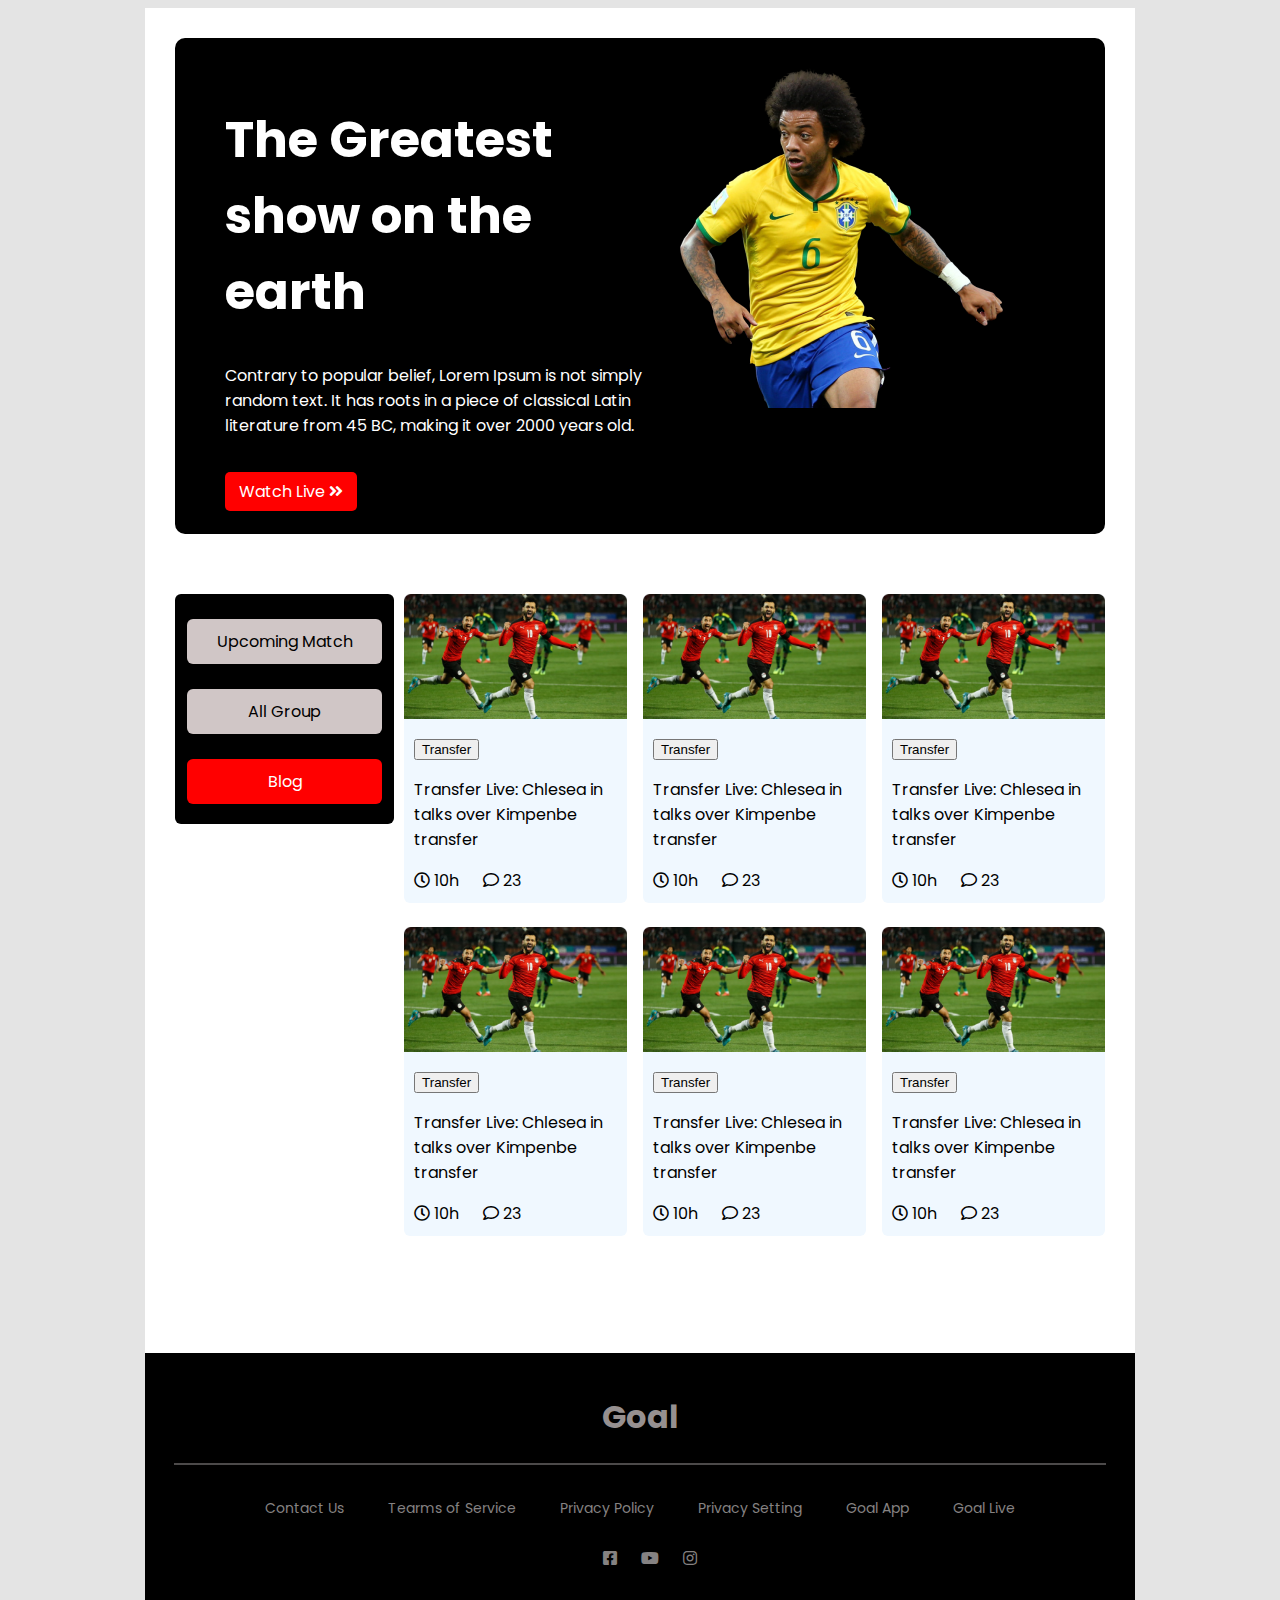
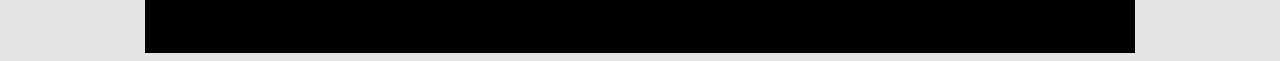
<file: index.html>
<!DOCTYPE html>
<html lang="en">

<head>
    <meta charset="UTF-8">
    <meta http-equiv="X-UA-Compatible" content="IE=edge">
    <meta name="viewport" content="width=device-width, initial-scale=1.0">
    <title>World Cup</title>
    <link rel="stylesheet" href="style.css">
    <link rel="stylesheet" href="fontawesome/css/all.css">
</head>

<body>
    <main>
        <section class="container section-area">
            <div class="banner-area">
                <div class="banner-info">
                    <h1>The Greatest
                        show on the <br>
                        earth</h1>
                    <p>Contrary to popular belief, Lorem Ipsum is not simply
    
                        random text. It has roots in a piece of classical Latin literature
                        from 45 BC, making it over 2000 years old.</p><br>
                        <a class="button" href="">Watch Live <i class="fas fa-angle-double-right"></i></a>
                </div>
                <div class="banner-img">
                    <img src="assets/Banner Image.png" alt="">
                </div>
            </div>
           
        </section>
        <section class="blogs container section-area">
            <div class="blog-1">
                <a class="blog-i" href="other.html">Upcoming Match</a>
                <a class="blog-i" href="">All Group</a>
                <a class="mini" href="index.html">Blog</a>
            </div>
            <div class="blogs-item">
                <div class="blog">
                    <div class="blog-img">
                        <img src="assets/Blog Image.png" alt="">
                    </div>
                <div class="blog-info">
                    <button>Transfer</button>
                <p>Transfer Live: Chlesea in talks 
                    over Kimpenbe transfer</p>
                <div class="time-comment">
                    <span><i class="far fa-clock"></i> 10h</span>

                    <span><i class="far fa-comment"></i> 23</span>
                </div>
                </div>
                </div>
                <div class="blog">
                    <div class="blog-img">
                        <img src="assets/Blog Image.png" alt=""><br>
                    </div>
                <div class="blog-info">
                    <button>Transfer</button>
                <p>Transfer Live: Chlesea in talks 
                    over Kimpenbe transfer</p>
                <div class="time-comment">
                    <span><i class="far fa-clock"></i> 10h</span>

                    <span><i class="far fa-comment"></i> 23</span>
                </div>
                </div>
                </div>
                <div class="blog">
                    <div class="blog-img">
                        <img src="assets/Blog Image.png" alt=""><br>
                    </div>
                <div class="blog-info">
                    <button>Transfer</button>
                <p>Transfer Live: Chlesea in talks 
                    over Kimpenbe transfer</p>
                <div class="time-comment">
                    <span><i class="far fa-clock"></i> 10h</span>

                    <span><i class="far fa-comment"></i> 23</span>
                </div>
                </div>
                </div>
               
                
                <div class="blog">
                    <div class="blog-img">
                        <img src="assets/Blog Image.png" alt=""><br>
                    </div>
                <div class="blog-info">
                    <button>Transfer</button>
                <p>Transfer Live: Chlesea in talks 
                    over Kimpenbe transfer</p>
                <div class="time-comment">
                    <span><i class="far fa-clock"></i> 10h</span>

                    <span><i class="far fa-comment"></i> 23</span>
                </div>
                </div>
                </div>
               
                
                <div class="blog">
                    <div class="blog-img">
                        <img src="assets/Blog Image.png" alt=""><br>
                    </div>
                <div class="blog-info">
                    <button>Transfer</button>
                <p>Transfer Live: Chlesea in talks 
                    over Kimpenbe transfer</p>
                <div class="time-comment">
                    <span><i class="far fa-clock"></i> 10h</span>

                    <span><i class="far fa-comment"></i> 23</span>
                </div>
                </div>
                </div>
                <div class="blog">
                    <div class="blog-img">
                        <img src="assets/Blog Image.png" alt=""><br>
                    </div>
                <div class="blog-info">
                    <button>Transfer</button>
                <p>Transfer Live: Chlesea in talks 
                    over Kimpenbe transfer</p>
                <div class="time-comment">
                    <span><i class="far fa-clock"></i> 10h</span>

                    <span><i class="far fa-comment"></i> 23</span>
                </div>
                </div>
                </div>
             
                
            </div>
        </section>
        <section class="container section-area">
            <div class=" view">
                <a href="">View All</a>
            </div>
        </section>
        
            <div class="footer">
                <h1>Goal</h1>
                <hr>
                <div class="anchor">
                    <a href="">Contact Us</a>
                <a href="">Tearms of Service</a>
                <a href="">Privacy Policy</a>
                <a href="">Privacy Setting</a>
                <a href="">Goal App</a>
                <a href="">Goal Live</a>
                </div>
                <div class="ifram">
                    <a href=""><i class="fab fa-facebook-square"></i></a>
                    <a href=""><i class="fab fa-youtube"></i></a>
                    <a href=""><i class="fab fa-instagram"></i></a>
                </div>
            </div>
        
        
    </main>
 
</body>

</html>
</file>
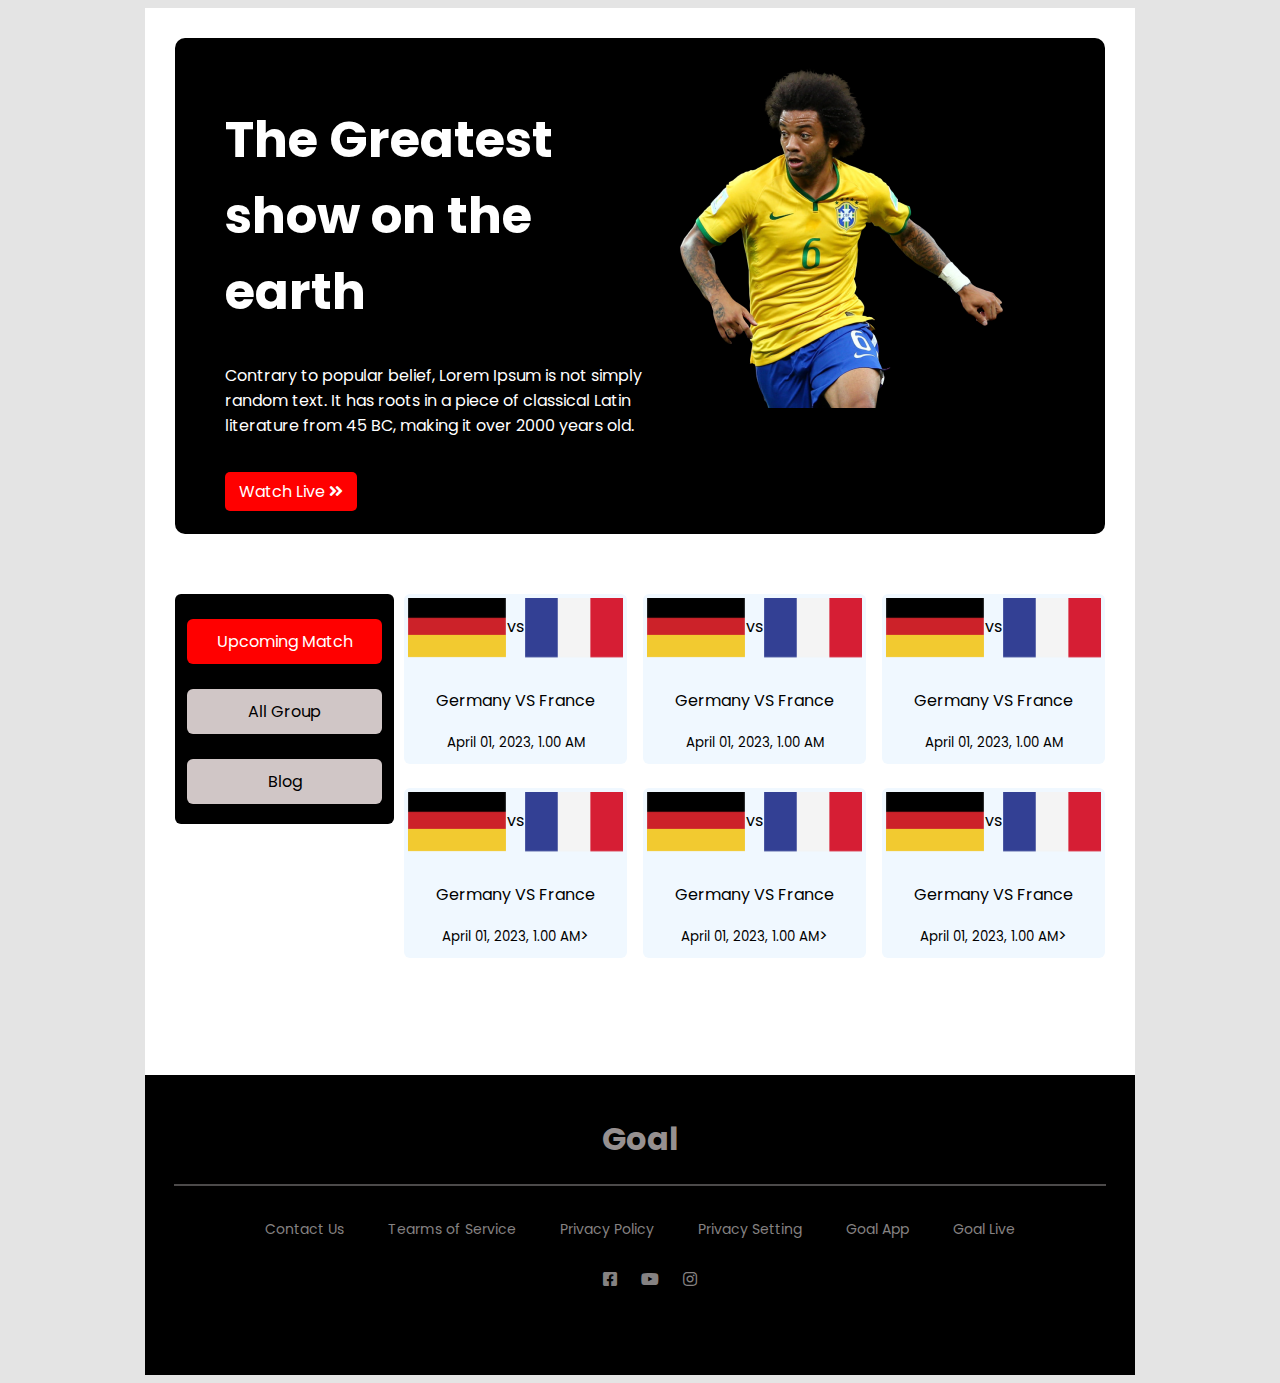
<file: other.html>
<!DOCTYPE html>
<html lang="en">

<head>
    <meta charset="UTF-8">
    <meta http-equiv="X-UA-Compatible" content="IE=edge">
    <meta name="viewport" content="width=device-width, initial-scale=1.0">
    <title>World Cup</title>
    <link rel="stylesheet" href="style.css">
    <link rel="stylesheet" href="fontawesome/css/all.css">
</head>

<body>
    <main>
        <section class="container section-area">
            <div class="banner-area">
                <div class="banner-info">
                    <h1>The Greatest
                        show on the <br>
                        earth</h1>
                    <p>Contrary to popular belief, Lorem Ipsum is not simply
    
                        random text. It has roots in a piece of classical Latin literature
                        from 45 BC, making it over 2000 years old.</p><br>
                        <a class="button" href="">Watch Live <i class="fas fa-angle-double-right"></i></a>
                </div>
                <div class="banner-img">
                    <img src="assets/Banner Image.png" alt="">
                </div>
            </div>
           
        </section>
        <section class="blogs container section-area">
            <div class="blog-1">
                <a class="mini" href="other.html">Upcoming Match</a>
                <a class="blog-i" href="">All Group</a>
                <a class="blog-i" href="index.html">Blog</a>
            </div>
            <div class="blogs-item2">
                <div class="blog">
                    <div class="blog-img2">
                        <img src="assets/germany Flag.png" alt="">
                        <p>vs</p>
                        <img src="assets/Flag.png" alt="">
                    </div>
                <div class="blog-info">
                  
                <p>Germany VS France</p>
                <small>April 01, 2023, 1.00 AM</small>
                </div>
                </div>
                <div class="blog">
                    <div class="blog-img2">
                        <img src="assets/germany Flag.png" alt="">
                        <p>vs</p>
                        <img src="assets/Flag.png" alt="">
                    </div>
                <div class="blog-info">
                  
                <p>Germany VS France</p>
                <small>April 01, 2023, 1.00 AM</small>
                </div>
                </div>
                <div class="blog">
                    <div class="blog-img2">
                        <img src="assets/germany Flag.png" alt="">
                        <p>vs</p>
                        <img src="assets/Flag.png" alt="">
                    </div>
                <div class="blog-info">
                  
                <p>Germany VS France</p>
                <small>April 01, 2023, 1.00 AM</small>
                </div>
                </div>
               
                
                <div class="blog">
                    <div class="blog-img2">
                        <img src="assets/germany Flag.png" alt="">
                        <p>vs</p>
                        <img src="assets/Flag.png" alt="">
                    </div>
                <div class="blog-info">
                  
                <p>Germany VS France</p>
                <small>April 01, 2023, 1.00 AM</small>>
                </div>
                </div>
               
                
                <div class="blog">
                    <div class="blog-img2">
                        <img src="assets/germany Flag.png" alt="">
                        <p>vs</p>
                        <img src="assets/Flag.png" alt="">
                    </div>
                <div class="blog-info">
                  
                <p>Germany VS France</p>
                <small>April 01, 2023, 1.00 AM</small>>
                </div>
                </div>
                <div class="blog">
                    <div class="blog-img2">
                        <img src="assets/germany Flag.png" alt="">
                        <p>vs</p>
                        <img src="assets/Flag.png" alt="">
                    </div>
                <div class="blog-info">
                  
                <p>Germany VS France</p>
                <small>April 01, 2023, 1.00 AM</small>>
                </div>
                </div>
             
                
            </div>
        </section>
        <section class="container section-area">
            <div class=" view">
                <a href="">View All</a>
            </div>
        </section>
        <div class="footer">
            <h1>Goal</h1>
            <hr>
            <div class="anchor">
                <a href="">Contact Us</a>
            <a href="">Tearms of Service</a>
            <a href="">Privacy Policy</a>
            <a href="">Privacy Setting</a>
            <a href="">Goal App</a>
            <a href="">Goal Live</a>
            </div>
            <div class="ifram">
                <a href=""><i class="fab fa-facebook-square"></i></a>
                <a href=""><i class="fab fa-youtube"></i></a>
                <a href=""><i class="fab fa-instagram"></i></a>
            </div>
        </div>
    </main>
</body>

</html>
</file>
<file: style.css>
@import url('https://fonts.googleapis.com/css2?family=Chivo+Mono&family=Poppins:wght@500&display=swap');

body{
    font-family: 'Poppins', sans-serif;

    background-color: rgb(228, 228, 228);
}
main{
    display: flex;
    flex-direction: column;
    align-items: center;
    
}
.container{
    width: 930px;

}
.section-area{
    background-color:#ffffff;
    padding: 30px;
 
}
.banner-area{
    background-color: black;
    display: flex;
    padding: 30px;
    border-radius: 10px;
}
.button{
    transition: color 5s;
}
.button:hover{
    background-color:rgb(24, 132, 137) ;
}
.banner-info{
    color: #ffffff;
    width: 55%;
    margin-left: 20px;
}
.banner-info h1{
    font-size: 50px;
}
.banner-info a{
    text-decoration: none;
    color: #ffffff;
    background-color: red;
    padding: 8px 14px;
    border-radius: 5px;
}
.banner-img{
    width: 50%;
    margin-left: 20px;
    
}
.blogs{
    display: flex;
}
.blog-1{
    background-color: black;
    height: 230px;
    width: 25%;
    margin-right: 10px;
    border-radius: 6px;
    
    
}
.blog-1 a{
    text-decoration: none;
    /* background-color: #ffffff; */
    display:block;
    padding: 10px;
    margin-top: 25px;

}
.blog-i{
    background-color: #d0c6c6;
    color:black;
    margin: 12px;
    text-align: center;
    border-radius: 6px;

} 
.mini{
    background-color: red;
    color: #ffffff;
    padding: 8px;
    margin: 12px;
    border-radius: 6px;
    text-align: center;
}
.blogs-item, .blogs-item2{
    display: grid;
    grid-template-columns: repeat(3,1fr);
    grid-row-gap: 24px;
    grid-column-gap: 16px;
    width: 80%;
}
.blogs-item2{
    text-align: center;
}
.blog{
    background-color: aliceblue;
    border-radius: 6px;
    /* height: 290px; */
}
.blog-info{
    padding: 10px;

}
.blog-img img{
    width: 100%;
}
.blog-img2{
    display: flex;
    padding: 4px;
}
.blog-img2 img{
    width: 100%;
}
.time-comment span{
    margin-right: 20px;
}
.view{
    text-align: center;
    visibility: hidden;
}
.view a{
    text-decoration: none;
    background-color: rgb(220, 18, 18);
    color: #ffffff;
    padding:20px 50px;
    font-size: 18px;
    border-radius:8px ;
}

.footer{
    background-color: black;
    width: 990px;
    height: 300px;
    text-align: center;
}
.footer h1{
    color: rgb(150, 144, 144);
    margin-top: 40px;
}
hr{
    border: 0.1px solid rgb(76, 74, 74);
    width: 930px;
    margin-bottom: 30px;
}
.anchor a{
    text-decoration: none;
    color: #858282;
    padding: 20px;
    font-size: 14px;
}
.ifram i{
    color: #858282;
    margin-top: 30px;
    padding-left: 20px;
}




/*-------------------------
         mobile device
------------------------- */
@media screen and (max-width:767px){
    .container{
        width: 90%;
    }
    .banner-area{
        flex-direction:column;
        justify-content: center;
        text-align: center;
        
    }
    .banner-img img{
        width: 100%;
    }
    .banner-info{
        margin: 15px;
    }
    .blogs{
        flex-direction: column;
    }
    .blog-1{
        justify-content: center;
        text-align: center;
        width: 100%;
        background-color: #ffffff;
    }
    .blogs-item, .blogs-item2{
        grid-template-columns: repeat(1,1fr);
        width: 100%;
        
    }
    .footer{
        width: 416px;
        flex-direction: column;
    }
    .footer a{
        flex-direction: column;
        text-align: center;
        padding: 8px;
        
        
    }
}
/*------------------------------ tablet device---------------------------- */

@media screen and (min-width:768px) and (max-width:991px){
    .container{
        width: 100%;

    }   
    .blogs{
        flex-direction: column;

    } 
    .blog-1{
        justify-content:center;
        text-align: center;
        width: 100%;
        height: 100px;
        background-color: #ffffff;
        display: flex;
       
    }
    .mini, .blog-i{
        
        padding: 30px;
        width: 100%;
        text-align: center;
        
    }
    .blogs-item,.blogs-item2{
        grid-template-columns: repeat(2,1fr);
        width: 100%;
        margin-top: 10px;
        
    }
    .view{
        text-align: center;
        visibility: visible;
    }
    .footer{
        flex-direction: column;
        width: 864px;
    }
}
</file>
